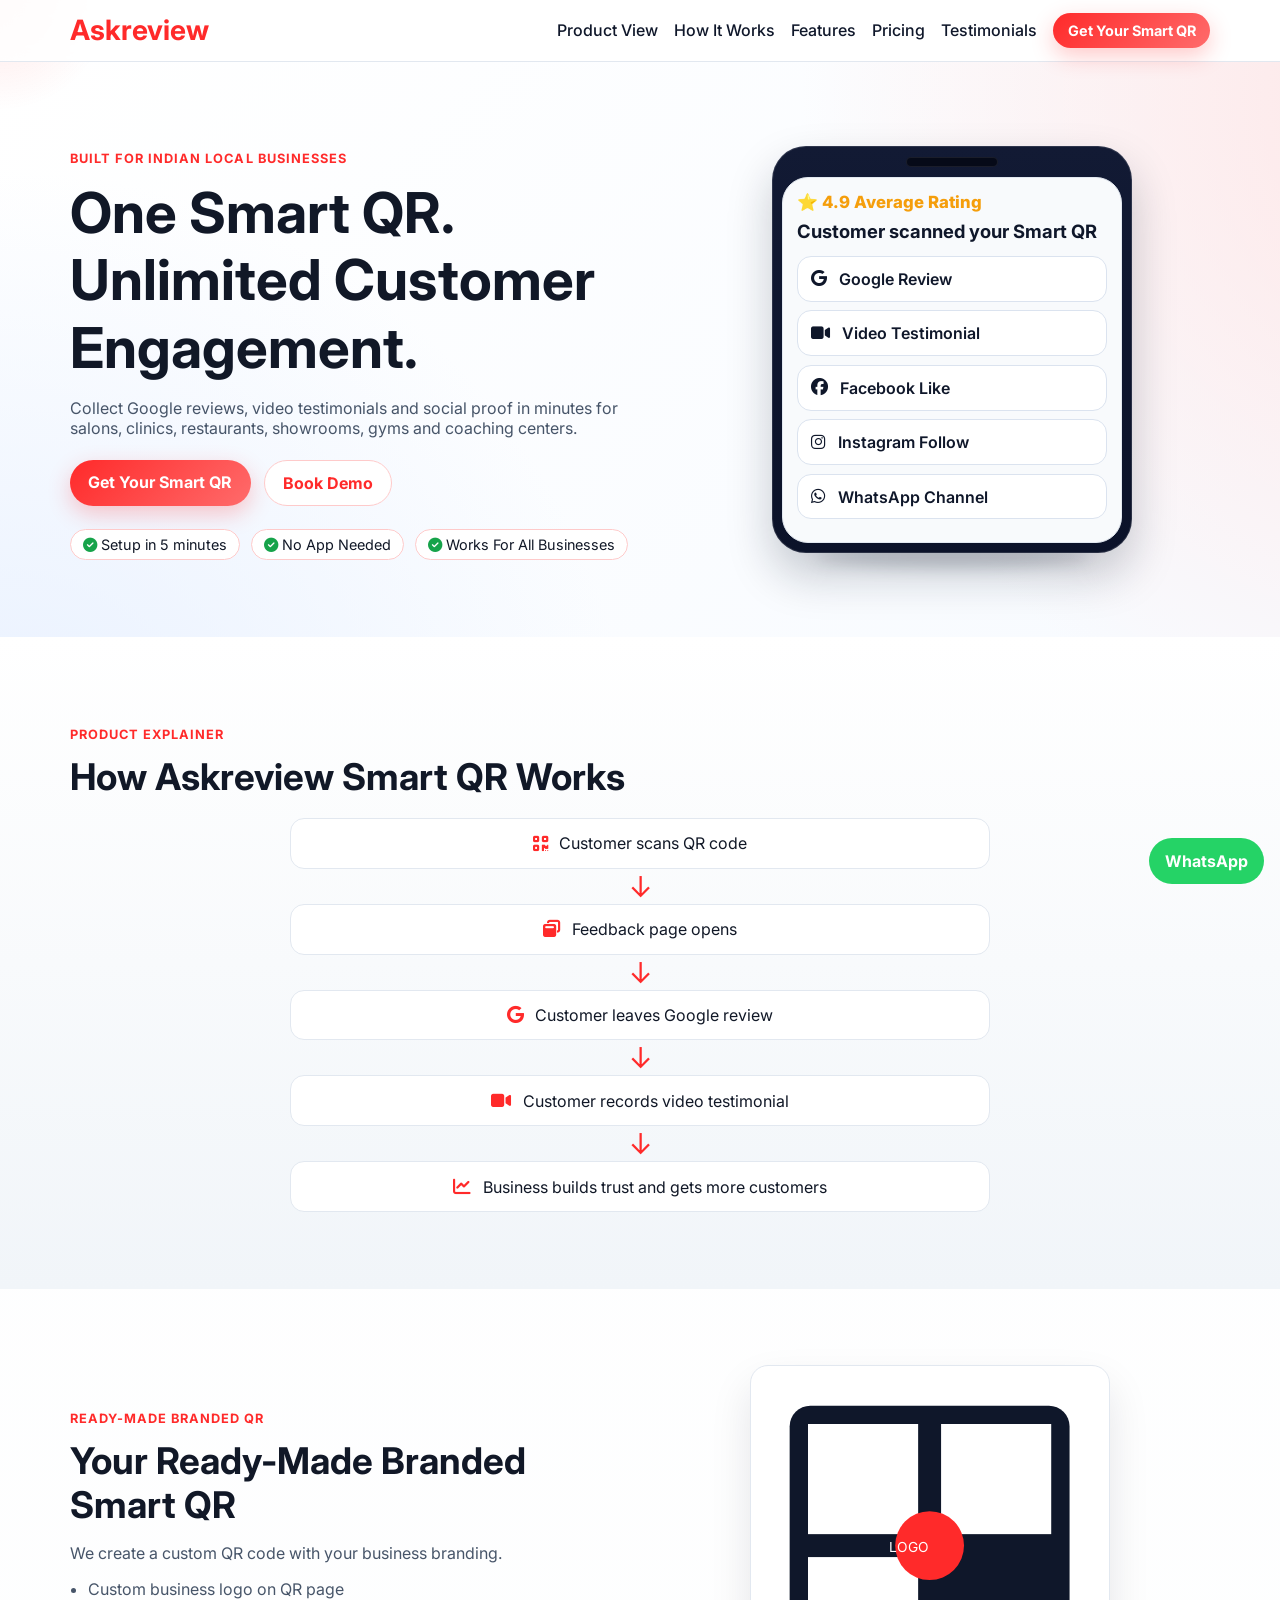
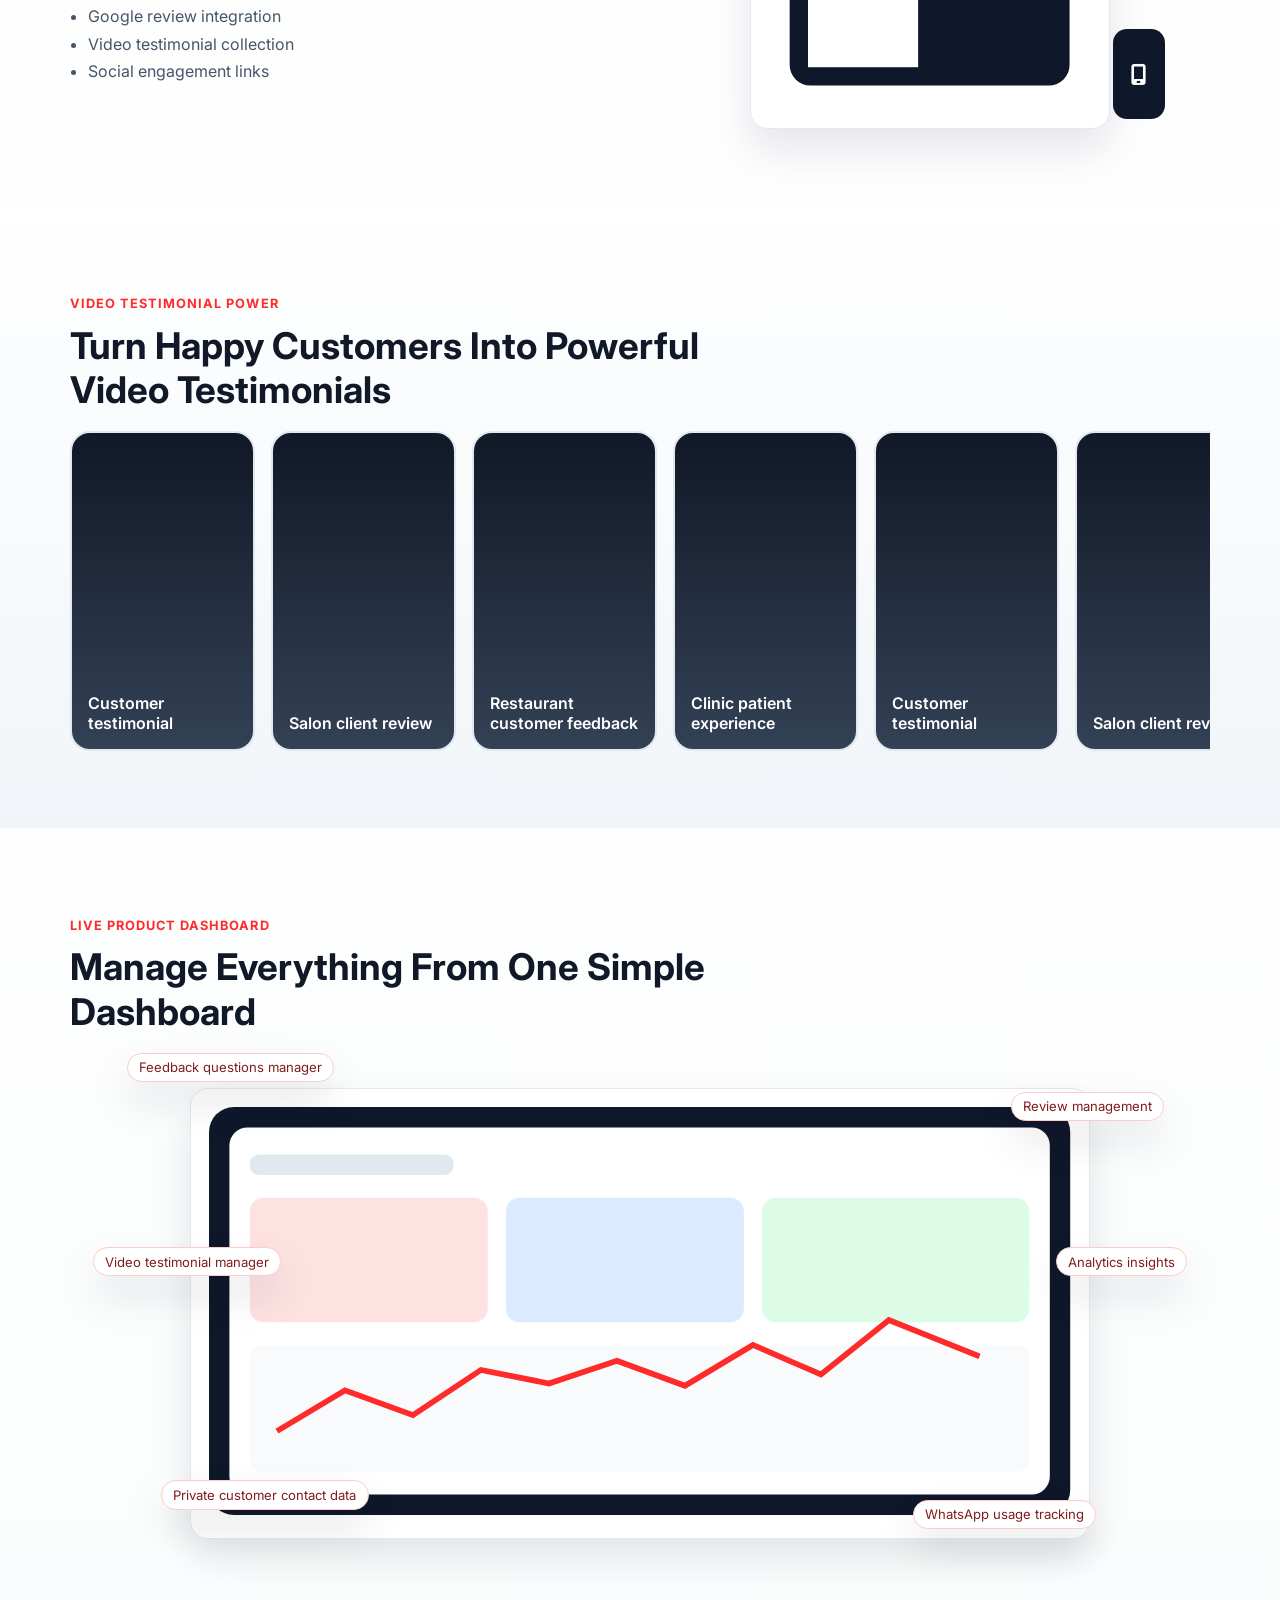
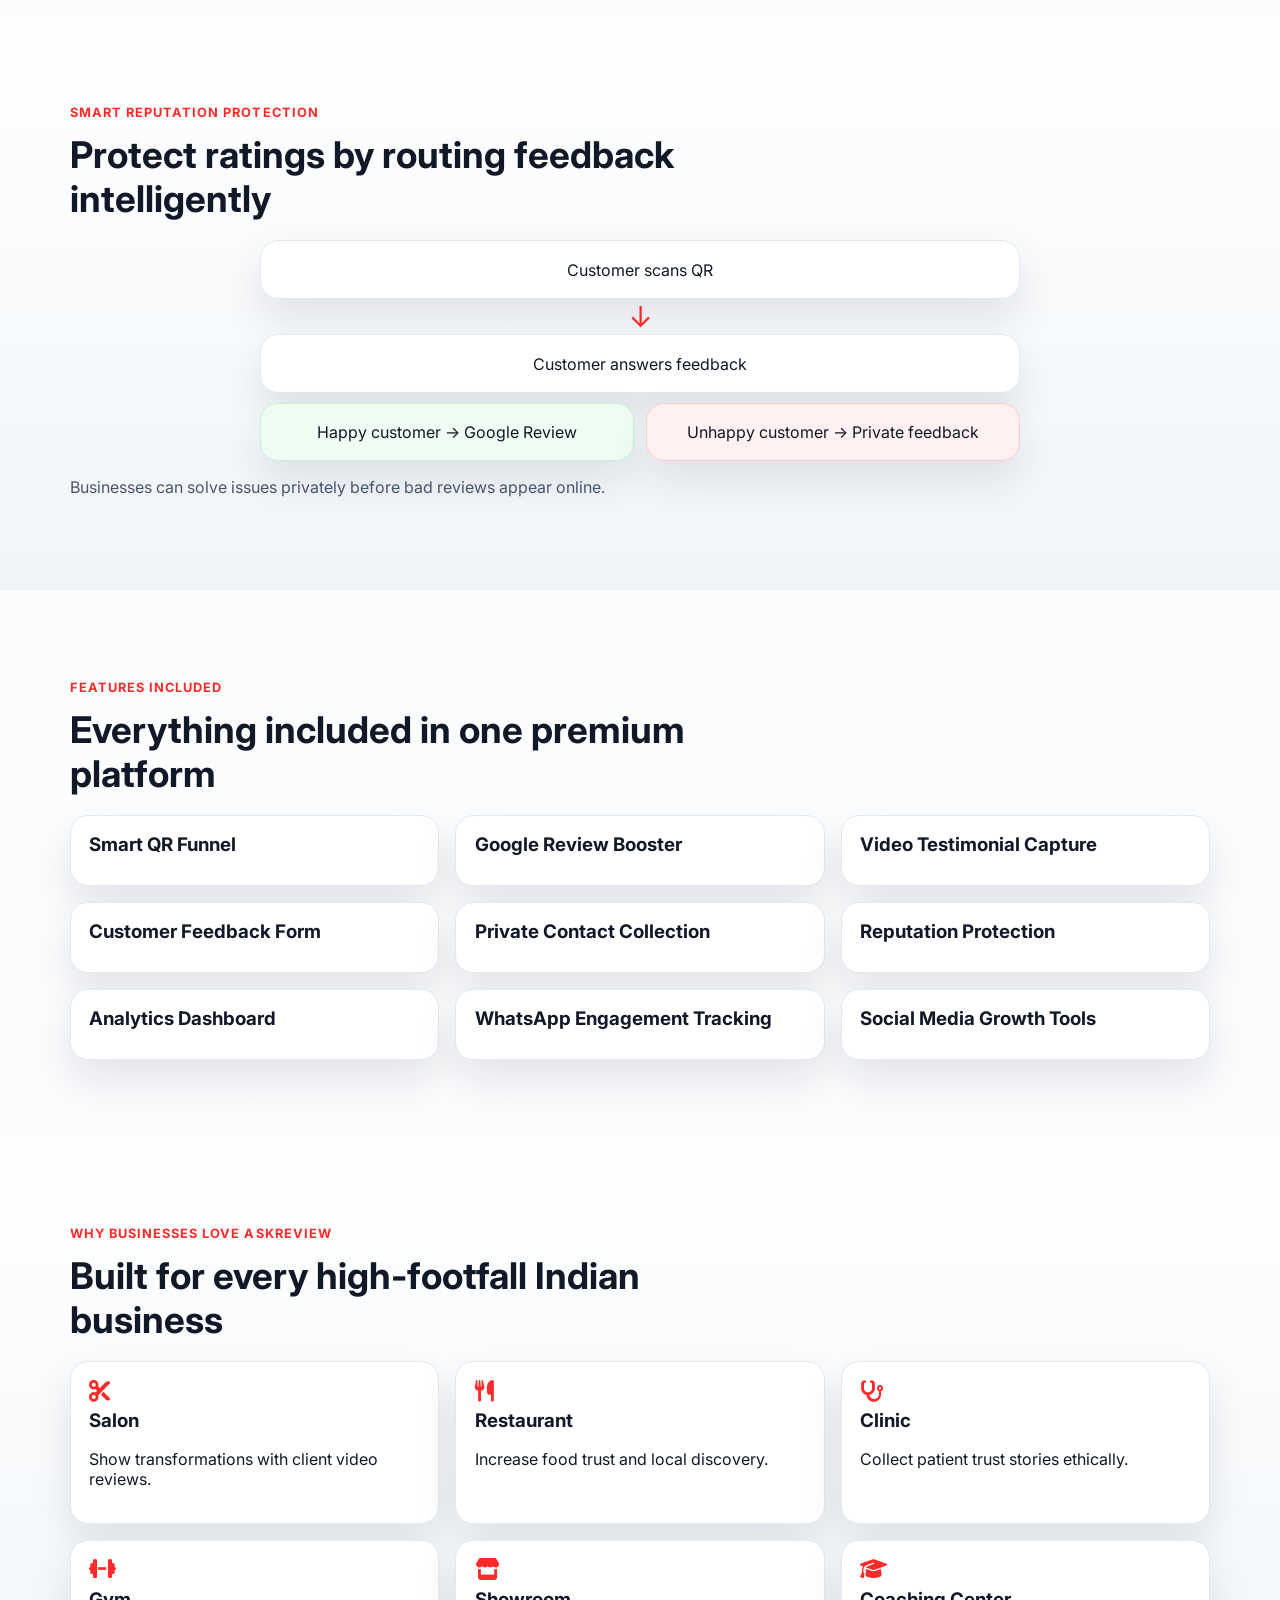
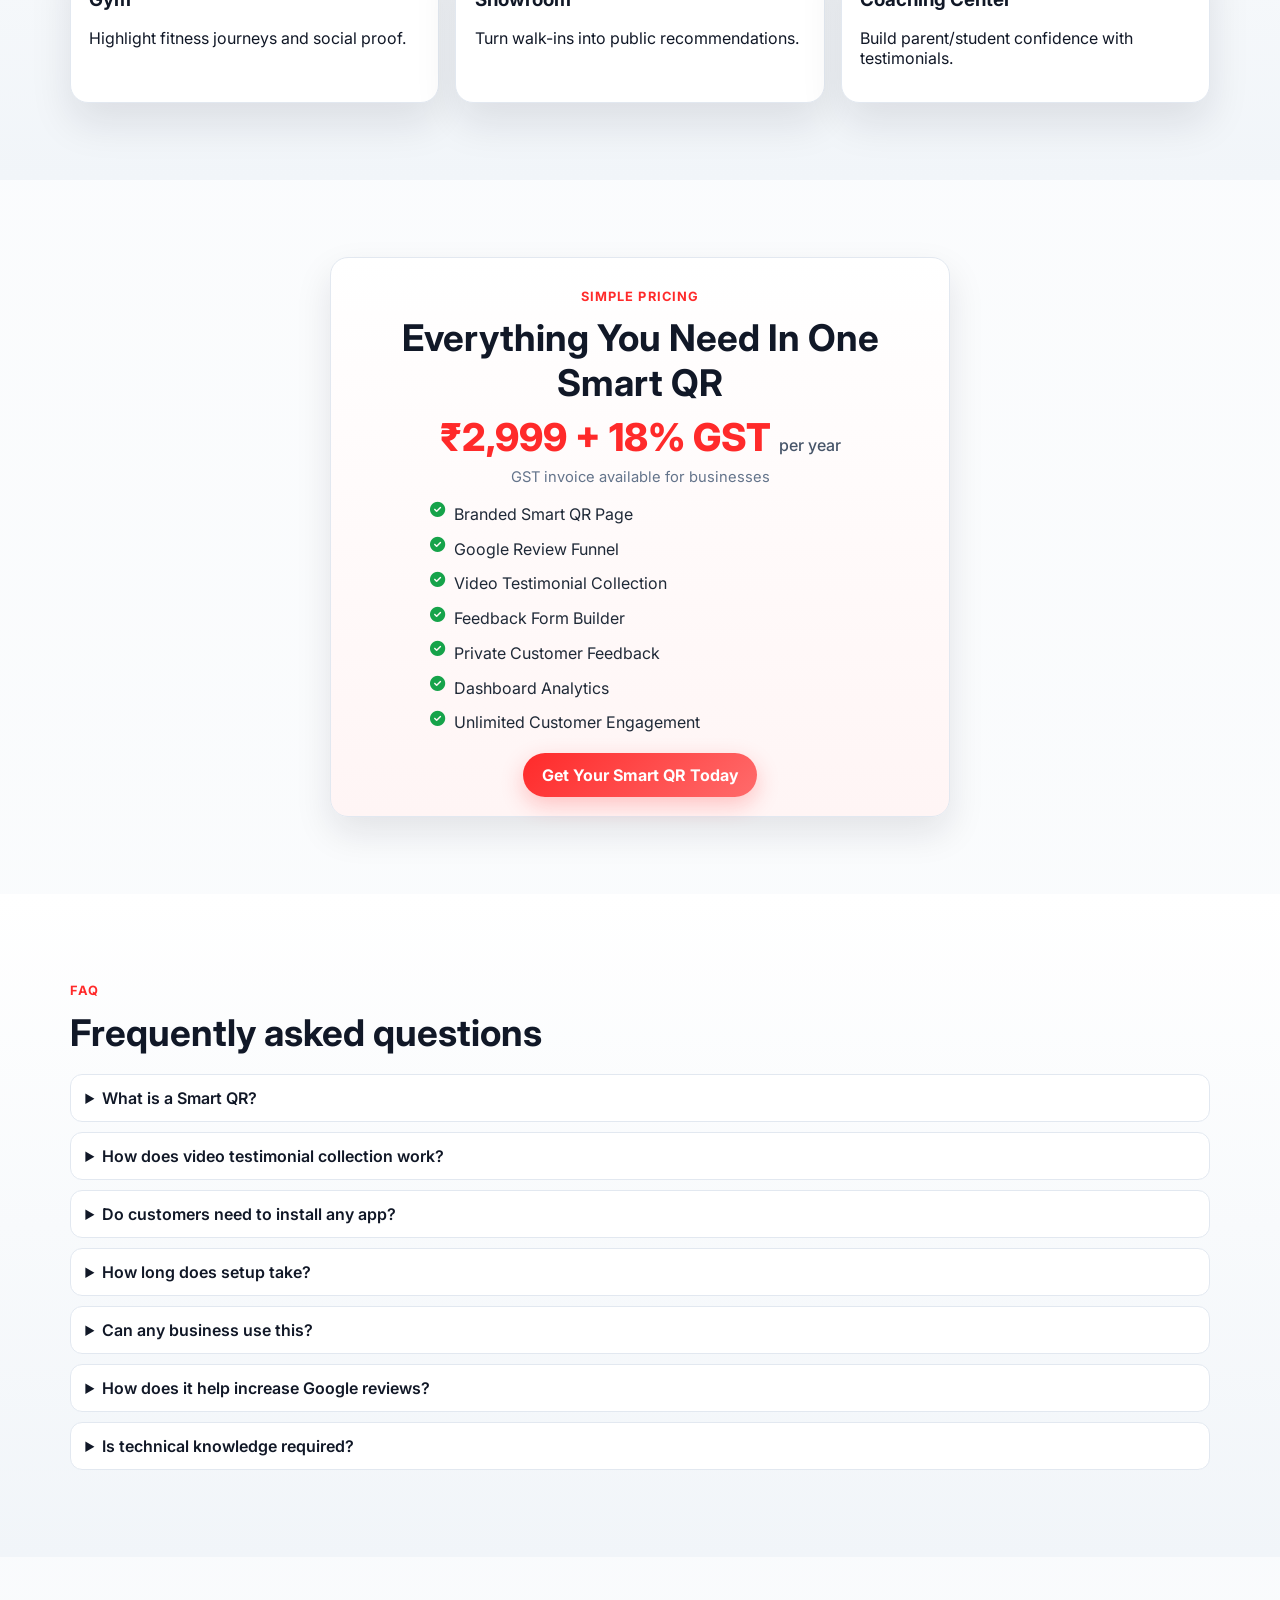
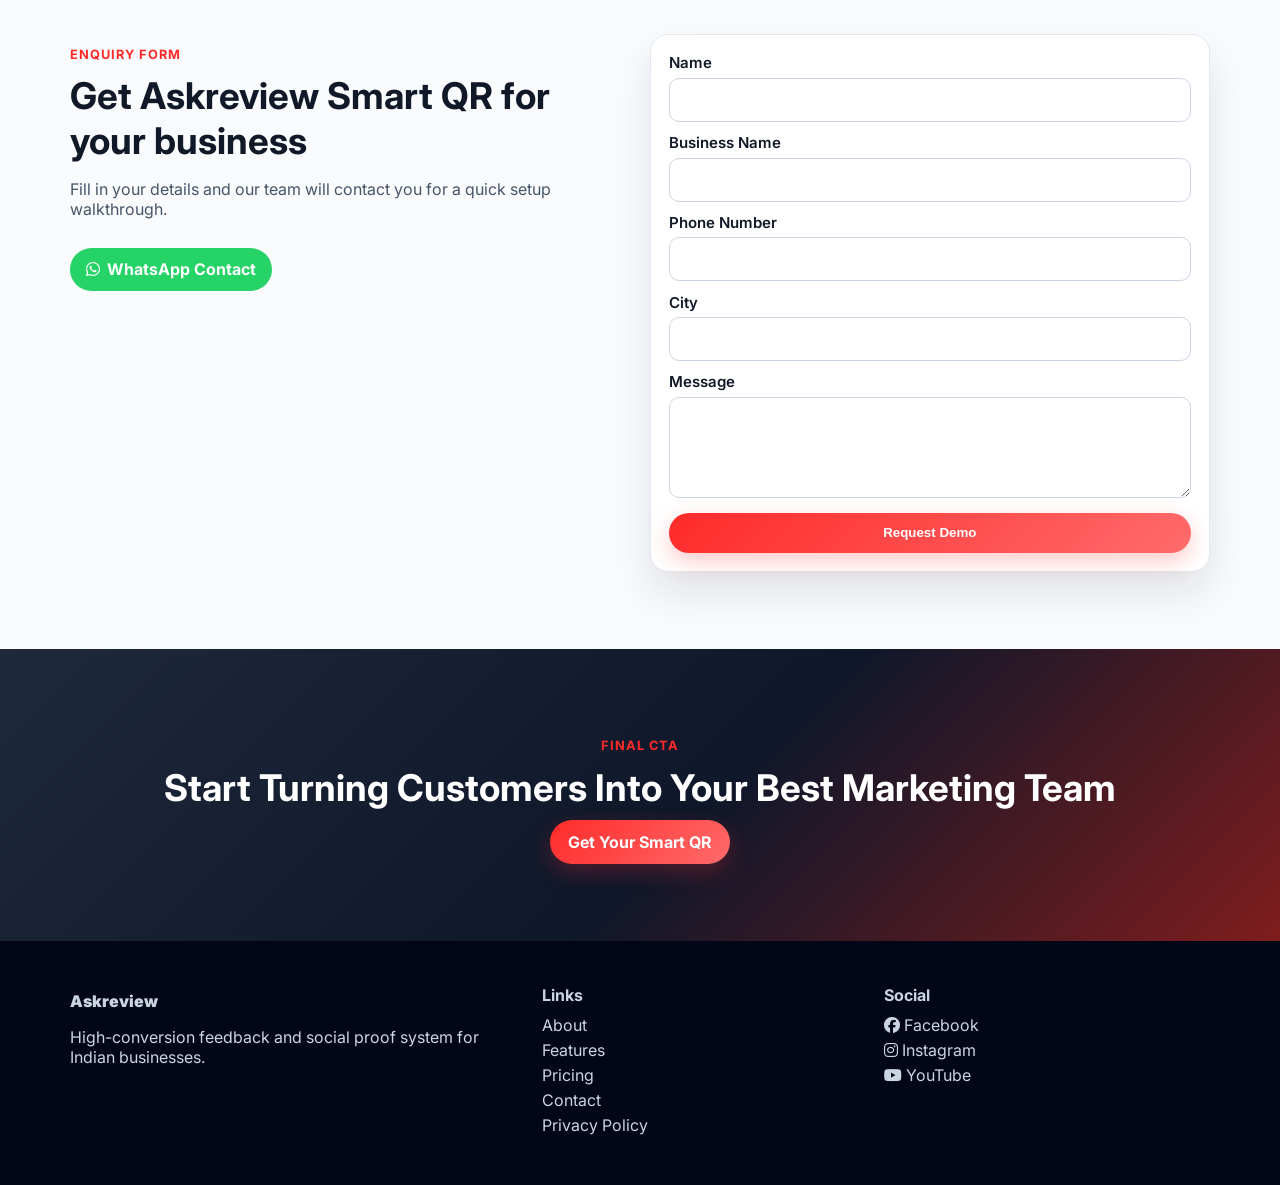
<file: index.html>
<!DOCTYPE html>
<html lang="en">
  <head>
    <meta charset="UTF-8" />
    <meta name="viewport" content="width=device-width, initial-scale=1.0" />
    <title>Askreview Smart QR | One Smart QR for Reviews & Testimonials</title>
    <meta
      name="description"
      content="Askreview Smart QR helps Indian businesses collect Google reviews, video testimonials, and social proof with one QR code."
    />
    <link rel="preconnect" href="https://fonts.googleapis.com" />
    <link rel="preconnect" href="https://fonts.gstatic.com" crossorigin />
    <link
      href="https://fonts.googleapis.com/css2?family=Inter:wght@400;500;600;700;800;900&display=swap"
      rel="stylesheet"
    />
    <link
      rel="stylesheet"
      href="https://cdnjs.cloudflare.com/ajax/libs/font-awesome/6.5.2/css/all.min.css"
    />
    <link rel="stylesheet" href="styles.css" />
  </head>
  <body>
    <div class="cursor-glow" aria-hidden="true"></div>

    <header class="site-header">
      <div class="container nav-wrap">
        <a href="#home" class="brand"><span class="logo-ask">Ask</span><span class="logo-review">review</span></a>
        <nav>
          <a href="#explainer">Product View</a>
          <a href="#explainer">How It Works</a>
          <a href="#features">Features</a>
          <a href="#pricing">Pricing</a>
          <a href="#businesses">Testimonials</a>
          <a href="#enquiry" class="btn btn-small">Get Your Smart QR</a>
        </nav>
      </div>
    </header>

    <main>
      <section id="home" class="section hero">
        <div class="container hero-grid">
          <div class="reveal" data-parallax="8">
            <p class="eyebrow">Built for Indian Local Businesses</p>
            <h1>One Smart QR. Unlimited Customer Engagement.</h1>
            <p class="subtext">
              Collect Google reviews, video testimonials and social proof in
              minutes for salons, clinics, restaurants, showrooms, gyms and
              coaching centers.
            </p>
            <div class="hero-cta">
              <a href="#enquiry" class="btn">Get Your Smart QR</a>
              <a href="#enquiry" class="btn btn-outline">Book Demo</a>
            </div>
            <div class="trust-badges">
              <span><i class="fa-solid fa-circle-check"></i> Setup in 5 minutes</span>
              <span><i class="fa-solid fa-circle-check"></i> No App Needed</span>
              <span><i class="fa-solid fa-circle-check"></i> Works For All Businesses</span>
            </div>
          </div>

          <div class="hero-illustration reveal" data-parallax="14">
            <div class="phone-preview" role="img" aria-label="Smart QR options shown after customer scan">
              <div class="phone-notch"><span></span></div>
              <div class="phone-screen">
                <p class="rating-badge">⭐ 4.9 Average Rating</p>
                <h3>Customer scanned your Smart QR</h3>
                <button class="ui-card"><i class="fa-brands fa-google"></i> Google Review</button>
                <button class="ui-card"><i class="fa-solid fa-video"></i> Video Testimonial</button>
                <button class="ui-card"><i class="fa-brands fa-facebook"></i> Facebook Like</button>
                <button class="ui-card"><i class="fa-brands fa-instagram"></i> Instagram Follow</button>
                <button class="ui-card"><i class="fa-brands fa-whatsapp"></i> WhatsApp Channel</button>
              </div>
            </div>
          </div>
        </div>
      </section>

      <section class="section section-soft" id="explainer">
        <div class="container">
          <div class="section-head reveal">
            <p class="eyebrow">Product Explainer</p>
            <h2>How Askreview Smart QR Works</h2>
          </div>
          <div class="flow-vertical reveal">
            <div class="flow-node"><i class="fa-solid fa-qrcode"></i><span>Customer scans QR code</span></div>
            <div class="v-arrow">↓</div>
            <div class="flow-node"><i class="fa-solid fa-window-restore"></i><span>Feedback page opens</span></div>
            <div class="v-arrow">↓</div>
            <div class="flow-node"><i class="fa-brands fa-google"></i><span>Customer leaves Google review</span></div>
            <div class="v-arrow">↓</div>
            <div class="flow-node"><i class="fa-solid fa-video"></i><span>Customer records video testimonial</span></div>
            <div class="v-arrow">↓</div>
            <div class="flow-node"><i class="fa-solid fa-chart-line"></i><span>Business builds trust and gets more customers</span></div>
          </div>
        </div>
      </section>

      <section class="section" id="branded-qr">
        <div class="container qr-grid">
          <div class="reveal">
            <p class="eyebrow">Ready-Made Branded QR</p>
            <h2>Your Ready-Made Branded Smart QR</h2>
            <p class="subtext">We create a custom QR code with your business branding.</p>
            <ul class="bullet-list">
              <li>Custom business logo on QR page</li>
              <li>Google review integration</li>
              <li>Video testimonial collection</li>
              <li>Social engagement links</li>
            </ul>
          </div>
          <div class="qr-stage reveal">
            <div class="qr-screen card">
              <svg viewBox="0 0 280 280" aria-label="Branded QR example">
                <rect width="280" height="280" fill="#fff" rx="22"/>
                <rect x="18" y="18" width="244" height="244" rx="18" fill="#0f172a"/>
                <rect x="34" y="34" width="96" height="96" fill="#fff"/>
                <rect x="150" y="34" width="96" height="96" fill="#fff"/>
                <rect x="34" y="150" width="96" height="96" fill="#fff"/>
                <circle cx="140" cy="140" r="30" fill="#ff2a2a"/>
                <text x="105" y="146" fill="#fff" font-size="12" font-family="Inter">LOGO</text>
              </svg>
            </div>
            <div class="scan-phone" aria-hidden="true">
              <i class="fa-solid fa-mobile-screen"></i>
            </div>
          </div>
        </div>
      </section>

      <section class="section section-soft" id="video-power">
        <div class="container">
          <div class="section-head reveal">
            <p class="eyebrow">Video Testimonial Power</p>
            <h2>Turn Happy Customers Into Powerful Video Testimonials</h2>
          </div>
          <div class="reel-carousel reveal">
            <div class="reel-track">
              <article class="reel-card"><span>Customer testimonial</span></article>
              <article class="reel-card"><span>Salon client review</span></article>
              <article class="reel-card"><span>Restaurant customer feedback</span></article>
              <article class="reel-card"><span>Clinic patient experience</span></article>
              <article class="reel-card"><span>Customer testimonial</span></article>
              <article class="reel-card"><span>Salon client review</span></article>
              <article class="reel-card"><span>Restaurant customer feedback</span></article>
              <article class="reel-card"><span>Clinic patient experience</span></article>
            </div>
          </div>
        </div>
      </section>

      <section class="section" id="dashboard">
        <div class="container">
          <div class="section-head reveal">
            <p class="eyebrow">Live Product Dashboard</p>
            <h2>Manage Everything From One Simple Dashboard</h2>
          </div>
          <div class="dashboard-wrap reveal">
            <div class="float-chip chip-1">Feedback questions manager</div>
            <div class="float-chip chip-2">Review management</div>
            <div class="float-chip chip-3">Video testimonial manager</div>
            <div class="float-chip chip-4">Analytics insights</div>
            <div class="float-chip chip-5">Private customer contact data</div>
            <div class="float-chip chip-6">WhatsApp usage tracking</div>
            <div class="dashboard-shot card">
              <svg viewBox="0 0 760 360" role="img" aria-label="Dashboard screenshot illustration">
                <rect width="760" height="360" rx="22" fill="#0f172a"/>
                <rect x="18" y="18" width="724" height="324" rx="16" fill="#fff"/>
                <rect x="36" y="42" width="180" height="18" rx="8" fill="#e2e8f0"/>
                <rect x="36" y="80" width="210" height="110" rx="12" fill="#fee2e2"/>
                <rect x="262" y="80" width="210" height="110" rx="12" fill="#dbeafe"/>
                <rect x="488" y="80" width="236" height="110" rx="12" fill="#dcfce7"/>
                <rect x="36" y="210" width="688" height="112" rx="12" fill="#f8fafc"/>
                <polyline points="60,286 120,250 180,272 240,232 300,244 360,224 420,246 480,210 540,236 600,188 680,220" fill="none" stroke="#ff2a2a" stroke-width="5"/>
              </svg>
            </div>
          </div>
        </div>
      </section>

      <section class="section section-soft" id="reputation">
        <div class="container">
          <div class="section-head reveal">
            <p class="eyebrow">Smart Reputation Protection</p>
            <h2>Protect ratings by routing feedback intelligently</h2>
          </div>
          <div class="rep-flow reveal">
            <div class="card">Customer scans QR</div>
            <div class="v-arrow">↓</div>
            <div class="card">Customer answers feedback</div>
            <div class="rep-branches">
              <div class="card happy">Happy customer → Google Review</div>
              <div class="card unhappy">Unhappy customer → Private feedback</div>
            </div>
          </div>
          <p class="subtext reveal">Businesses can solve issues privately before bad reviews appear online.</p>
        </div>
      </section>

      <section class="section" id="features">
        <div class="container">
          <div class="section-head reveal">
            <p class="eyebrow">Features Included</p>
            <h2>Everything included in one premium platform</h2>
          </div>
          <div class="feature-grid">
            <article class="card reveal hover-pop"><h3>Smart QR Funnel</h3></article>
            <article class="card reveal hover-pop"><h3>Google Review Booster</h3></article>
            <article class="card reveal hover-pop"><h3>Video Testimonial Capture</h3></article>
            <article class="card reveal hover-pop"><h3>Customer Feedback Form</h3></article>
            <article class="card reveal hover-pop"><h3>Private Contact Collection</h3></article>
            <article class="card reveal hover-pop"><h3>Reputation Protection</h3></article>
            <article class="card reveal hover-pop"><h3>Analytics Dashboard</h3></article>
            <article class="card reveal hover-pop"><h3>WhatsApp Engagement Tracking</h3></article>
            <article class="card reveal hover-pop"><h3>Social Media Growth Tools</h3></article>
          </div>
        </div>
      </section>

      <section class="section section-soft" id="businesses">
        <div class="container">
          <div class="section-head reveal">
            <p class="eyebrow">Why Businesses Love Askreview</p>
            <h2>Built for every high-footfall Indian business</h2>
          </div>
          <div class="biz-grid">
            <article class="card reveal"><i class="fa-solid fa-scissors"></i><h3>Salon</h3><p>Show transformations with client video reviews.</p></article>
            <article class="card reveal"><i class="fa-solid fa-utensils"></i><h3>Restaurant</h3><p>Increase food trust and local discovery.</p></article>
            <article class="card reveal"><i class="fa-solid fa-stethoscope"></i><h3>Clinic</h3><p>Collect patient trust stories ethically.</p></article>
            <article class="card reveal"><i class="fa-solid fa-dumbbell"></i><h3>Gym</h3><p>Highlight fitness journeys and social proof.</p></article>
            <article class="card reveal"><i class="fa-solid fa-store"></i><h3>Showroom</h3><p>Turn walk-ins into public recommendations.</p></article>
            <article class="card reveal"><i class="fa-solid fa-graduation-cap"></i><h3>Coaching Center</h3><p>Build parent/student confidence with testimonials.</p></article>
          </div>
        </div>
      </section>

      <section class="section" id="pricing">
        <div class="container">
          <div class="pricing card reveal">
            <p class="eyebrow">Simple Pricing</p>
            <h2>Everything You Need In One Smart QR</h2>
            <p class="price">₹2,999 + 18% GST <span>per year</span></p>
            <p class="gst-note">GST invoice available for businesses</p>
            <ul>
              <li><i class="fa-solid fa-circle-check" aria-hidden="true"></i><span>Branded Smart QR Page</span></li>
              <li><i class="fa-solid fa-circle-check" aria-hidden="true"></i><span>Google Review Funnel</span></li>
              <li><i class="fa-solid fa-circle-check" aria-hidden="true"></i><span>Video Testimonial Collection</span></li>
              <li><i class="fa-solid fa-circle-check" aria-hidden="true"></i><span>Feedback Form Builder</span></li>
              <li><i class="fa-solid fa-circle-check" aria-hidden="true"></i><span>Private Customer Feedback</span></li>
              <li><i class="fa-solid fa-circle-check" aria-hidden="true"></i><span>Dashboard Analytics</span></li>
              <li><i class="fa-solid fa-circle-check" aria-hidden="true"></i><span>Unlimited Customer Engagement</span></li>
            </ul>
            <a href="#enquiry" class="btn">Get Your Smart QR Today</a>
          </div>
        </div>
      </section>

      <section class="section section-soft" id="faq">
        <div class="container">
          <div class="section-head reveal">
            <p class="eyebrow">FAQ</p>
            <h2>Frequently asked questions</h2>
          </div>
          <div class="faq-list reveal">
            <details><summary>What is a Smart QR?</summary><p>It is one dynamic QR that directs customers into review + testimonial + social actions.</p></details>
            <details><summary>How does video testimonial collection work?</summary><p>Customers scan QR and record short videos directly from their phone browser.</p></details>
            <details><summary>Do customers need to install any app?</summary><p>No app needed. It works in any modern mobile browser.</p></details>
            <details><summary>How long does setup take?</summary><p>Usually around 5 minutes to start collecting responses.</p></details>
            <details><summary>Can any business use this?</summary><p>Yes, Askreview works for salons, clinics, restaurants, gyms, showrooms and institutes.</p></details>
            <details><summary>How does it help increase Google reviews?</summary><p>Happy users are automatically directed to review action at the right moment.</p></details>
            <details><summary>Is technical knowledge required?</summary><p>No technical knowledge is required from your team.</p></details>
          </div>
        </div>
      </section>

      <section class="section" id="enquiry">
        <div class="container enquiry-grid">
          <div class="reveal">
            <p class="eyebrow">Enquiry Form</p>
            <h2>Get Askreview Smart QR for your business</h2>
            <p class="subtext">Fill in your details and our team will contact you for a quick setup walkthrough.</p>
            <a class="wa-btn" href="https://wa.me/919999999999" target="_blank" rel="noopener noreferrer"><i class="fa-brands fa-whatsapp"></i> WhatsApp Contact</a>
          </div>
          <form class="card reveal" action="#" method="post">
            <label>Name<input type="text" name="name" required /></label>
            <label>Business Name<input type="text" name="business" required /></label>
            <label>Phone Number<input type="tel" name="phone" required /></label>
            <label>City<input type="text" name="city" required /></label>
            <label>Message<textarea name="message" rows="4"></textarea></label>
            <button class="btn btn-block" type="submit">Request Demo</button>
          </form>
        </div>
      </section>

      <section class="section final-cta" id="cta">
        <div class="container reveal">
          <p class="eyebrow">Final CTA</p>
          <h2>Start Turning Customers Into Your Best Marketing Team</h2>
          <a href="#enquiry" class="btn">Get Your Smart QR</a>
        </div>
      </section>
    </main>

    <footer class="site-footer" id="footer">
      <div class="container footer-grid">
        <div>
          <a href="#home" class="brand">Askreview</a>
          <p>High-conversion feedback and social proof system for Indian businesses.</p>
        </div>
        <div>
          <h4>Links</h4>
          <a href="#">About</a>
          <a href="#features">Features</a>
          <a href="#pricing">Pricing</a>
          <a href="#enquiry">Contact</a>
          <a href="#">Privacy Policy</a>
        </div>
        <div>
          <h4>Social</h4>
          <a href="#"><i class="fa-brands fa-facebook"></i> Facebook</a>
          <a href="#"><i class="fa-brands fa-instagram"></i> Instagram</a>
          <a href="#"><i class="fa-brands fa-youtube"></i> YouTube</a>
        </div>
      </div>
    </footer>

    <a class="whatsapp-float" href="https://wa.me/919999999999" target="_blank" rel="noopener noreferrer" aria-label="Chat on WhatsApp">WhatsApp</a>

    <script src="script.js"></script>
  </body>
</html>
</file>
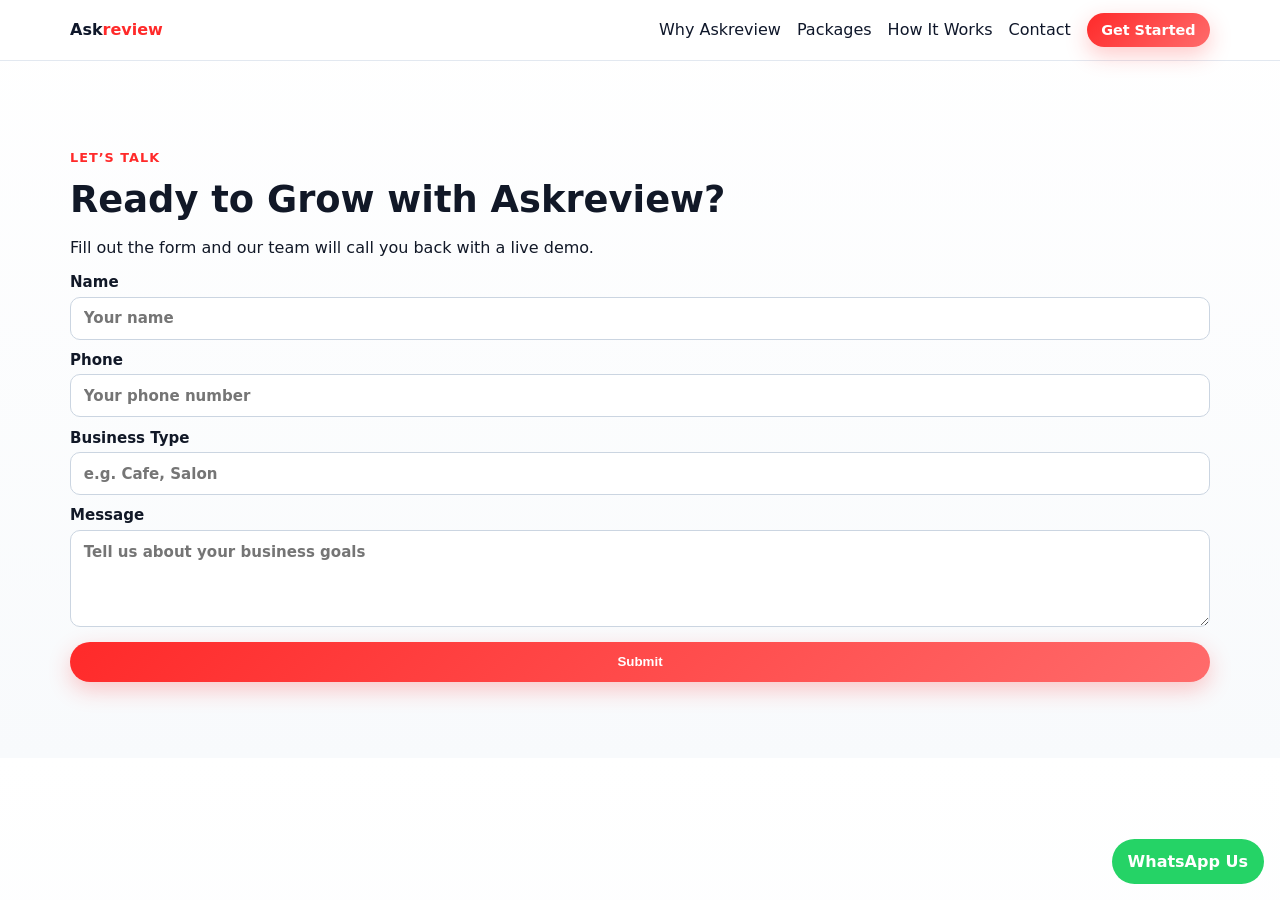
<file: contact.html>
<!DOCTYPE html>
<html lang="en">
  <head>
    <meta charset="UTF-8" />
    <meta name="viewport" content="width=device-width, initial-scale=1.0" />
    <title>Contact | Askreview</title>
    <link rel="preconnect" href="https://fonts.googleapis.com" />
    <link rel="preconnect" href="https://fonts.gstatic.com" crossorigin />
    <link
      href="https://fonts.googleapis.com/css2?family=Poppins:wght@400;500;600;700;800&display=swap"
      rel="stylesheet"
    />
    <link rel="stylesheet" href="styles.css" />
  </head>
  <body>
    <header class="site-header">
      <div class="container nav-wrap">
        <a href="index.html" class="brand">Ask<span>review</span></a>
        <nav>
          <a href="why-digital-vyapari.html">Why Askreview</a>
          <a href="packages.html">Packages</a>
          <a href="how-it-works.html">How It Works</a>
          <a href="contact.html">Contact</a>
          <a href="contact.html" class="btn btn-small">Get Started</a>
        </nav>
      </div>
    </header>

    <main>
      <section class="contact section">
        <div class="container contact-wrap">
          <div class="reveal-up">
            <p class="eyebrow">Let’s Talk</p>
            <h2>Ready to Grow with Askreview?</h2>
            <p>
              Fill out the form and our team will call you back with a live
              demo.
            </p>
          </div>
          <form class="contact-form reveal-up delay-1" action="#" method="post">
            <label>
              Name
              <input type="text" name="name" placeholder="Your name" required />
            </label>
            <label>
              Phone
              <input type="tel" name="phone" placeholder="Your phone number" required />
            </label>
            <label>
              Business Type
              <input type="text" name="business" placeholder="e.g. Cafe, Salon" required />
            </label>
            <label>
              Message
              <textarea
                name="message"
                rows="4"
                placeholder="Tell us about your business goals"
              ></textarea>
            </label>
            <button type="submit" class="btn btn-block">Submit</button>
          </form>
        </div>
      </section>
    </main>

    <a class="whatsapp-float" href="https://wa.me/919999999999" target="_blank" rel="noopener noreferrer">WhatsApp Us</a>
  </body>
</html>
</file>
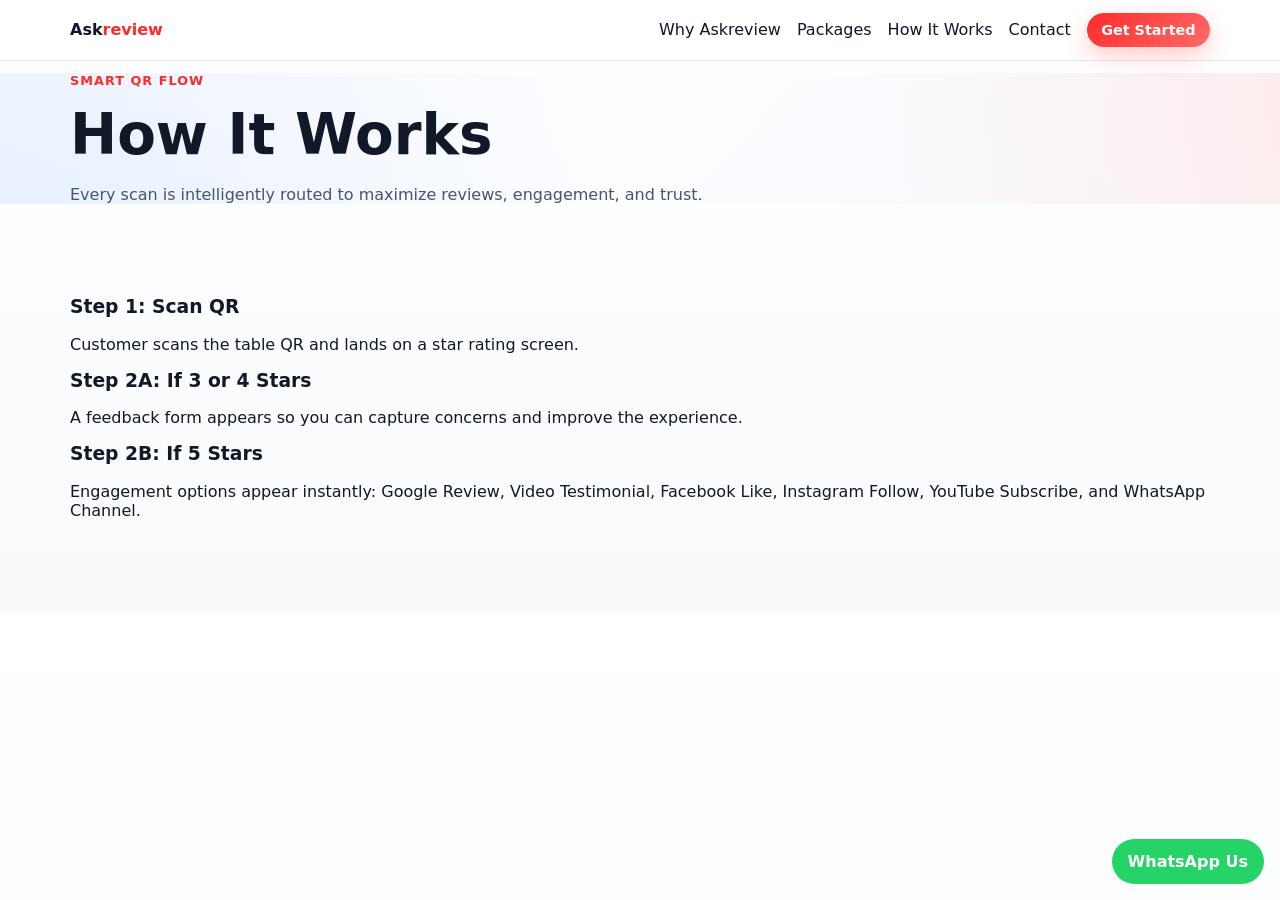
<file: how-it-works.html>
<!DOCTYPE html>
<html lang="en">
  <head>
    <meta charset="UTF-8" />
    <meta name="viewport" content="width=device-width, initial-scale=1.0" />
    <title>How It Works | Askreview</title>
    <link rel="preconnect" href="https://fonts.googleapis.com" />
    <link rel="preconnect" href="https://fonts.gstatic.com" crossorigin />
    <link
      href="https://fonts.googleapis.com/css2?family=Poppins:wght@400;500;600;700;800&display=swap"
      rel="stylesheet"
    />
    <link rel="stylesheet" href="styles.css" />
  </head>
  <body>
    <header class="site-header">
      <div class="container nav-wrap">
        <a href="index.html" class="brand">Ask<span>review</span></a>
        <nav>
          <a href="why-digital-vyapari.html">Why Askreview</a>
          <a href="packages.html">Packages</a>
          <a href="how-it-works.html">How It Works</a>
          <a href="contact.html">Contact</a>
          <a href="contact.html" class="btn btn-small">Get Started</a>
        </nav>
      </div>
    </header>

    <main>
      <section class="hero page-hero">
        <div class="container reveal-up">
          <p class="eyebrow">Smart QR Flow</p>
          <h1>How It <span>Works</span></h1>
          <p class="subtext">
            Every scan is intelligently routed to maximize reviews, engagement,
            and trust.
          </p>
        </div>
      </section>

      <section class="section">
        <div class="container flow-grid">
          <article class="service-card reveal-up">
            <h3>Step 1: Scan QR</h3>
            <p>Customer scans the table QR and lands on a star rating screen.</p>
          </article>

          <article class="service-card reveal-up delay-1">
            <h3>Step 2A: If 3 or 4 Stars</h3>
            <p>
              A feedback form appears so you can capture concerns and improve the
              experience.
            </p>
          </article>

          <article class="service-card reveal-up delay-2">
            <h3>Step 2B: If 5 Stars</h3>
            <p>
              Engagement options appear instantly:
              Google Review, Video Testimonial, Facebook Like, Instagram Follow,
              YouTube Subscribe, and WhatsApp Channel.
            </p>
          </article>
        </div>
      </section>
    </main>

    <a class="whatsapp-float" href="https://wa.me/919999999999" target="_blank" rel="noopener noreferrer">WhatsApp Us</a>
  </body>
</html>
</file>
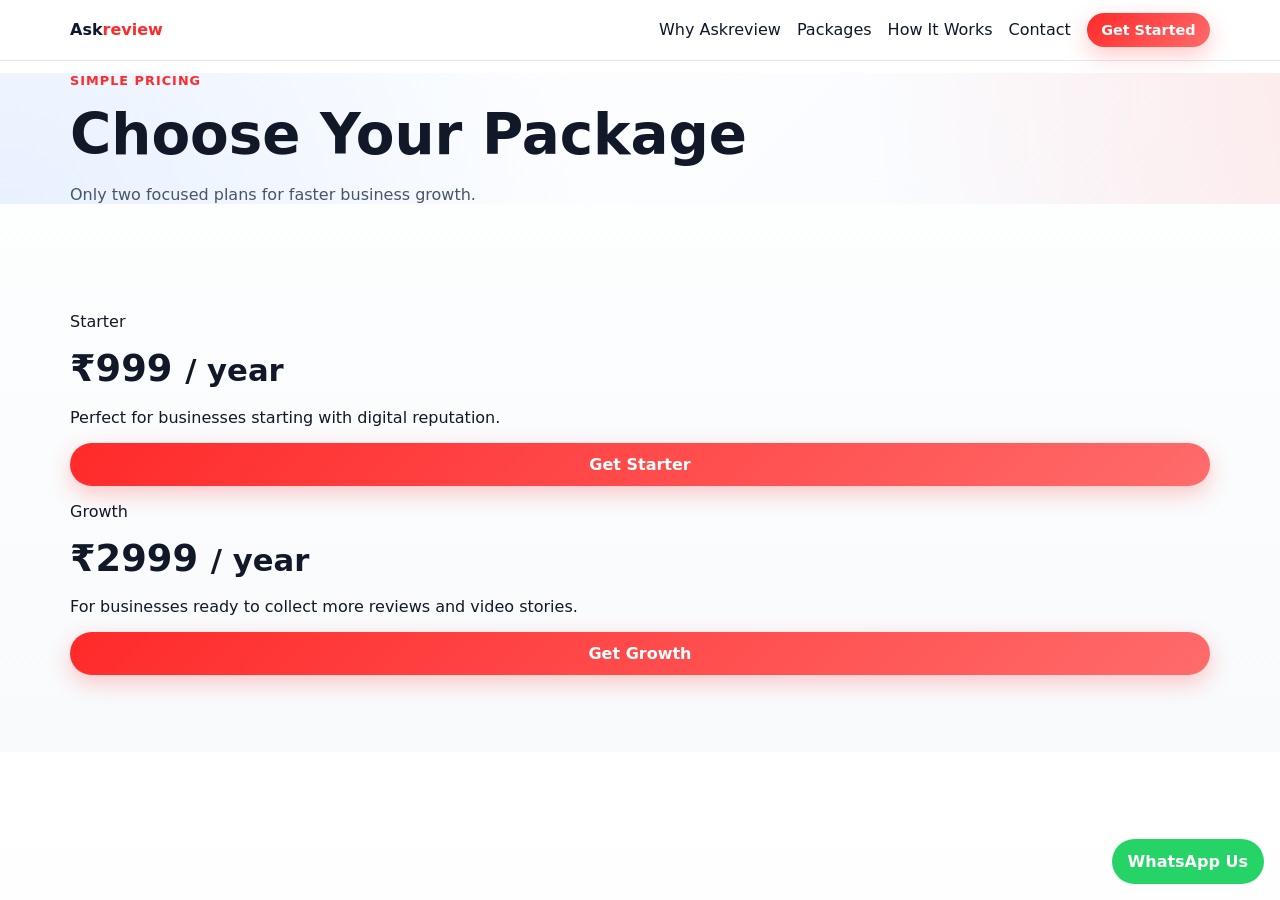
<file: packages.html>
<!DOCTYPE html>
<html lang="en">
  <head>
    <meta charset="UTF-8" />
    <meta name="viewport" content="width=device-width, initial-scale=1.0" />
    <title>Packages | Askreview</title>
    <link rel="preconnect" href="https://fonts.googleapis.com" />
    <link rel="preconnect" href="https://fonts.gstatic.com" crossorigin />
    <link
      href="https://fonts.googleapis.com/css2?family=Poppins:wght@400;500;600;700;800&display=swap"
      rel="stylesheet"
    />
    <link rel="stylesheet" href="styles.css" />
  </head>
  <body>
    <header class="site-header">
      <div class="container nav-wrap">
        <a href="index.html" class="brand">Ask<span>review</span></a>
        <nav>
          <a href="why-digital-vyapari.html">Why Askreview</a>
          <a href="packages.html">Packages</a>
          <a href="how-it-works.html">How It Works</a>
          <a href="contact.html">Contact</a>
          <a href="contact.html" class="btn btn-small">Get Started</a>
        </nav>
      </div>
    </header>

    <main>
      <section class="hero page-hero">
        <div class="container reveal-up">
          <p class="eyebrow">Simple Pricing</p>
          <h1>Choose Your <span>Package</span></h1>
          <p class="subtext">Only two focused plans for faster business growth.</p>
        </div>
      </section>

      <section class="section">
        <div class="container pricing-grid reveal-up">
          <article class="hero-card pricing-card">
            <p class="badge">Starter</p>
            <h2>₹999 <small>/ year</small></h2>
            <p class="section-text">Perfect for businesses starting with digital reputation.</p>
            <a class="btn btn-block" href="contact.html">Get Starter</a>
          </article>
          <article class="hero-card pricing-card popular">
            <p class="badge">Growth</p>
            <h2>₹2999 <small>/ year</small></h2>
            <p class="section-text">For businesses ready to collect more reviews and video stories.</p>
            <a class="btn btn-block" href="contact.html">Get Growth</a>
          </article>
        </div>
      </section>
    </main>

    <a class="whatsapp-float" href="https://wa.me/919999999999" target="_blank" rel="noopener noreferrer">WhatsApp Us</a>
  </body>
</html>
</file>
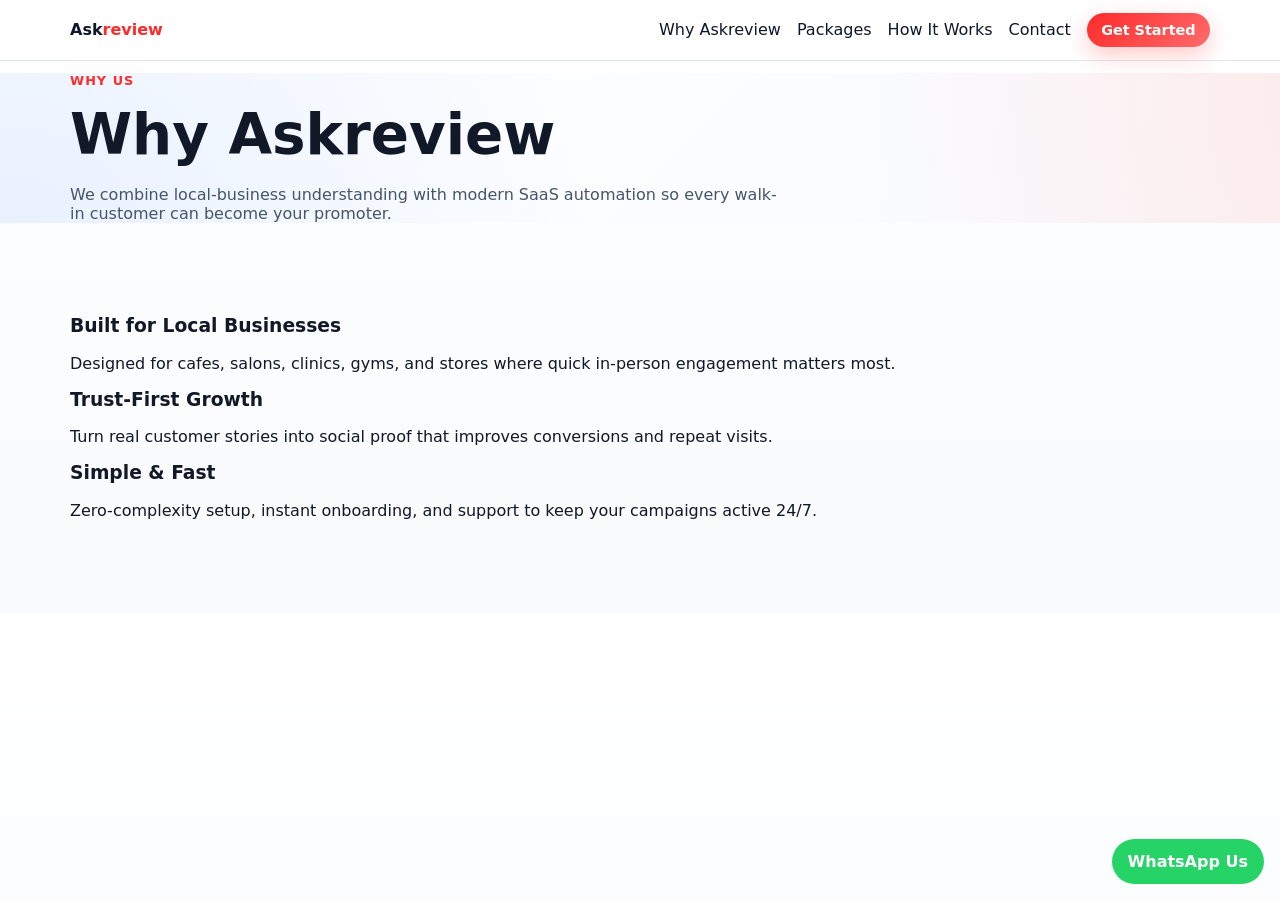
<file: why-digital-vyapari.html>
<!DOCTYPE html>
<html lang="en">
  <head>
    <meta charset="UTF-8" />
    <meta name="viewport" content="width=device-width, initial-scale=1.0" />
    <title>Why Askreview</title>
    <link rel="preconnect" href="https://fonts.googleapis.com" />
    <link rel="preconnect" href="https://fonts.gstatic.com" crossorigin />
    <link
      href="https://fonts.googleapis.com/css2?family=Poppins:wght@400;500;600;700;800&display=swap"
      rel="stylesheet"
    />
    <link rel="stylesheet" href="styles.css" />
  </head>
  <body>
    <header class="site-header">
      <div class="container nav-wrap">
        <a href="index.html" class="brand">Ask<span>review</span></a>
        <nav>
          <a href="why-digital-vyapari.html">Why Askreview</a>
          <a href="packages.html">Packages</a>
          <a href="how-it-works.html">How It Works</a>
          <a href="contact.html">Contact</a>
          <a href="contact.html" class="btn btn-small">Get Started</a>
        </nav>
      </div>
    </header>

    <main>
      <section class="hero page-hero">
        <div class="container reveal-up">
          <p class="eyebrow">Why Us</p>
          <h1>Why Ask<span>review</span></h1>
          <p class="subtext">
            We combine local-business understanding with modern SaaS automation
            so every walk-in customer can become your promoter.
          </p>
        </div>
      </section>

      <section class="section">
        <div class="container service-grid reveal-up">
          <article class="service-card">
            <h3>Built for Local Businesses</h3>
            <p>
              Designed for cafes, salons, clinics, gyms, and stores where quick
              in-person engagement matters most.
            </p>
          </article>
          <article class="service-card">
            <h3>Trust-First Growth</h3>
            <p>
              Turn real customer stories into social proof that improves
              conversions and repeat visits.
            </p>
          </article>
          <article class="service-card">
            <h3>Simple & Fast</h3>
            <p>
              Zero-complexity setup, instant onboarding, and support to keep
              your campaigns active 24/7.
            </p>
          </article>
        </div>
      </section>
    </main>

    <a class="whatsapp-float" href="https://wa.me/919999999999" target="_blank" rel="noopener noreferrer">WhatsApp Us</a>
  </body>
</html>
</file>
<file: styles.css>
:root {
  --primary: #ff2a2a;
  --dark: #0f172a;
  --text: #111827;
  --muted: #475569;
  --bg: #f8fafc;
  --card: #ffffff;
  --shadow: 0 20px 42px rgba(15, 23, 42, 0.1);
}
* { box-sizing: border-box; }
html { scroll-behavior: smooth; }
body {
  margin: 0;
  font-family: Inter, system-ui, sans-serif;
  color: var(--text);
  background: linear-gradient(180deg, #ffffff, var(--bg));
}
.container { width: min(1140px, 92%); margin: 0 auto; }
.section { padding: 4.8rem 0; }
.section-soft { background: linear-gradient(180deg, #fff, #f1f5f9); }

.cursor-glow {
  position: fixed;
  width: 240px;
  height: 240px;
  border-radius: 50%;
  background: radial-gradient(circle, rgba(255, 42, 42, 0.12), transparent 65%);
  pointer-events: none;
  z-index: 0;
  transform: translate(-50%, -50%);
}

.site-header {
  position: sticky; top: 0; z-index: 100;
  background: rgba(255, 255, 255, 0.86);
  backdrop-filter: blur(10px);
  border-bottom: 1px solid #e2e8f0;
}
.nav-wrap { display: flex; justify-content: space-between; align-items: center; gap: 1rem; padding: .8rem 0; }
.brand { text-decoration: none; color: var(--dark); font-weight: 900; }
.brand span { color: var(--primary); }
.logo-ask {
  color: #111;
  font-weight: 700;
  font-size: 28px;
}
.logo-review {
  color: #ff2a2a;
  font-weight: 700;
  font-size: 28px;
}
nav { display: flex; align-items: center; gap: 1rem; }
nav a { text-decoration: none; color: var(--dark); font-weight: 500; }

h1,h2,h3,h4 { line-height: 1.2; margin: 0 0 .6rem; }
h1 { font-size: clamp(2rem, 4.4vw, 3.6rem); }
h2 { font-size: clamp(1.5rem, 3vw, 2.3rem); }
.eyebrow { color: var(--primary); font-size: .8rem; letter-spacing: .08em; text-transform: uppercase; font-weight: 700; }
.subtext { color: var(--muted); max-width: 70ch; }

.hero {
  background: radial-gradient(circle at 90% 5%, #ffe4e4, transparent 42%),
    radial-gradient(circle at 0% 100%, #e7f0ff, transparent 35%),
    linear-gradient(135deg, #fff, #f8fbff 70%);
  background-size: 130% 130%;
  animation: heroGradientShift 14s ease-in-out infinite;
}
.hero-grid { display: grid; grid-template-columns: 1.15fr 1fr; gap: 2rem; align-items: center; }
.hero-cta { display: flex; gap: .8rem; margin: 1.4rem 0; flex-wrap: wrap; }
.trust-badges { display: flex; flex-wrap: wrap; gap: .7rem; }
.trust-badges span { padding: .4rem .75rem; border-radius: 999px; border: 1px solid #fecaca; background: #fff; font-size: .9rem; }
.trust-badges i { color: #16a34a; }

.btn {
  display: inline-block;
  border: none;
  text-decoration: none;
  cursor: pointer;
  background: linear-gradient(135deg, var(--primary), #ff6b6b);
  color: #fff;
  padding: .76rem 1.15rem;
  border-radius: 999px;
  font-weight: 700;
  transition: transform .3s ease, box-shadow .3s ease;
  box-shadow: 0 8px 22px rgba(255, 42, 42, .25);
}
.btn:hover { transform: translateY(-2px) scale(1.05); box-shadow: 0 14px 28px rgba(255, 42, 42, .32); }
.btn-outline { background: #fff; color: var(--primary); border: 1px solid #fecaca; box-shadow: none; }
.btn-small { padding: .56rem .9rem; font-size: .9rem; }
.btn-block { width: 100%; text-align: center; }

.card {
  background: var(--card);
  border: 1px solid #e2e8f0;
  border-radius: 18px;
  box-shadow: var(--shadow);
  padding: 1.15rem;
  transition: transform .25s ease, box-shadow .25s ease;
}
.card:hover { transform: translateY(-6px); box-shadow: 0 30px 55px rgba(15,23,42,.14); }
.hero-illustration svg { width: 100%; height: auto; }
.hero-illustration img { width: 100%; height: auto; display: block; }

.hero-illustration {
  padding: 0;
  background: transparent;
  border: 0;
  box-shadow: none;
}
.phone-preview {
  position: relative;
  max-width: 360px;
  margin: 0 auto;
  animation: phoneFloat 5.5s ease-in-out infinite;
  background: linear-gradient(180deg, #121a34, #0b1229);
  border-radius: 34px;
  padding: 10px;
  box-shadow:
    0 22px 45px rgba(15, 23, 42, 0.22),
    inset 0 0 0 1px rgba(255, 255, 255, 0.12);
}
.phone-preview::after {
  content: "";
  position: absolute;
  left: 12%;
  right: 12%;
  bottom: -14px;
  height: 22px;
  border-radius: 50%;
  background: rgba(15, 23, 42, 0.18);
  filter: blur(8px);
  z-index: -1;
}
.phone-notch {
  display: flex;
  justify-content: center;
  margin: 1px auto 10px;
}
.phone-notch span {
  width: 92px;
  height: 10px;
  border-radius: 999px;
  background: #060a18;
  box-shadow: inset 0 0 0 1px rgba(255, 255, 255, 0.08);
}
.phone-screen {
  background: #f8fafc;
  border-radius: 26px;
  padding: 14px;
  border: 1px solid #e2e8f0;
}
.rating-badge {
  margin: 0 0 .5rem;
  color: #f59e0b;
  font-weight: 800;
  font-size: 1.05rem;
}
.phone-screen h3 {
  margin: 0 0 .9rem;
  font-size: 1.15rem;
  color: #0f172a;
}
.ui-card {
  width: 100%;
  display: flex;
  align-items: center;
  gap: .7rem;
  background: #fff;
  border: 1px solid #dbe3ef;
  color: #0f172a;
  border-radius: 14px;
  padding: .74rem .82rem;
  margin-bottom: .55rem;
  font: inherit;
  font-weight: 600;
  text-align: left;
}
.ui-card i {
  color: #0f172a;
  font-size: 1.05rem;
}


.ui-card,
.wa-btn,
.whatsapp-float,
.site-footer a,
nav a,
.reel-card,
.qr-screen,
.dashboard-shot {
  transition: transform .3s ease, box-shadow .3s ease, color .3s ease;
}

.ui-card:hover { transform: translateY(-2px); box-shadow: 0 8px 18px rgba(15,23,42,.08); }

.card i,
.ui-card i,
.trust-badges i {
  transition: transform .3s ease;
}

.card:hover i,
.ui-card:hover i,
.trust-badges span:hover i {
  transform: scale(1.12);
}

.feature-grid .card {
  transition: transform .3s ease, box-shadow .3s ease;
}

.feature-grid .card:hover {
  transform: translateY(-8px);
  box-shadow: 0 28px 52px rgba(15,23,42,.16);
}

.wa-btn:hover,
.whatsapp-float:hover { transform: scale(1.05); box-shadow: 0 10px 24px rgba(15,23,42,.2); }

.section-head { max-width: 720px; margin-bottom: 1.2rem; }
.grid-3 { display: grid; grid-template-columns: repeat(3, minmax(0,1fr)); gap: 1rem; }
.grid-5 { display: grid; grid-template-columns: repeat(5, minmax(0,1fr)); gap: 1rem; }
.card i { color: var(--primary); font-size: 1.35rem; margin-bottom: .5rem; }

.flow-vertical { max-width: 700px; margin: 0 auto; text-align: center; }
.flow-node {
  background: #fff;
  border: 1px solid #e2e8f0;
  border-radius: 14px;
  padding: .9rem 1rem;
  display: flex;
  align-items: center;
  gap: .7rem;
  justify-content: center;
}
.flow-node i { color: var(--primary); font-size: 1.1rem; }
.v-arrow { color: var(--primary); font-size: 1.8rem; animation: pulse 1.3s ease infinite; }

.qr-grid { display: grid; grid-template-columns: 1fr 1fr; gap: 1.2rem; align-items: center; }
.bullet-list { padding-left: 1.1rem; color: var(--muted); }
.bullet-list li { margin: .45rem 0; }
.qr-stage { position: relative; display: flex; justify-content: center; align-items: center; }
.qr-screen { width: min(360px, 92%); }
.scan-phone {
  position: absolute;
  bottom: 10px;
  right: 8%;
  width: 52px;
  height: 90px;
  border-radius: 14px;
  background: var(--dark);
  color: #fff;
  display: grid;
  place-items: center;
  font-size: 1.3rem;
  animation: scanMove 2.3s ease-in-out infinite;
}

.reel-carousel { overflow: hidden; }
.reel-track {
  display: flex;
  gap: 1rem;
  width: max-content;
  will-change: transform;
  transform: translate3d(0,0,0);
  animation: reelSlide 18s linear infinite;
}
.reel-card {
  width: 185px;
  height: 320px;
  border-radius: 20px;
  background: linear-gradient(180deg, #111827 0%, #334155 100%);
  border: 2px solid #e2e8f0;
  padding: 1rem;
  display: flex;
  align-items: end;
  color: #fff;
  font-weight: 600;
}

.dashboard-wrap { position: relative; padding-top: 2.2rem; }
.dashboard-shot { max-width: 900px; margin: 0 auto; }
.float-chip {
  position: absolute;
  background: #fff;
  border: 1px solid #fecaca;
  color: #7f1d1d;
  border-radius: 999px;
  padding: .35rem .7rem;
  font-size: .82rem;
  box-shadow: var(--shadow);
  animation: floaty 3s ease-in-out infinite;
}
.chip-1 { top: 0; left: 5%; }
.chip-2 { top: 8%; right: 4%; }
.chip-3 { top: 40%; left: 2%; }
.chip-4 { top: 40%; right: 2%; }
.chip-5 { bottom: 6%; left: 8%; }
.chip-6 { bottom: 2%; right: 10%; }

.rep-flow { max-width: 760px; margin: 0 auto; text-align: center; }
.rep-branches { display: grid; grid-template-columns: 1fr 1fr; gap: .8rem; margin-top: .6rem; }
.happy { border-color: #bbf7d0; background: #f0fdf4; }
.unhappy { border-color: #fecaca; background: #fff1f2; }

.feature-grid {
  display: grid;
  grid-template-columns: repeat(3, minmax(0,1fr));
  gap: 1rem;
}
.hover-pop:hover { transform: translateY(-7px) scale(1.02); }

.biz-grid {
  display: grid;
  grid-template-columns: repeat(3, minmax(0,1fr));
  gap: 1rem;
}

.pricing {
  max-width: 620px;
  margin: 0 auto;
  text-align: center;
  background: linear-gradient(180deg, #fff, #fff5f5);
  box-shadow: 0 16px 36px rgba(15, 23, 42, 0.1);
  transition: transform .3s ease, box-shadow .3s ease;
}
.pricing:hover {
  transform: translateY(-5px);
  box-shadow: 0 24px 44px rgba(15, 23, 42, 0.14);
}
.price { font-size: 2.4rem; color: var(--primary); font-weight: 800; margin: .2rem 0 .5rem; }
.price span { font-size: 1rem; color: var(--muted); font-weight: 500; }
.gst-note { margin: 0 0 1rem; font-size: .92rem; color: #64748b; }
.pricing ul { list-style: none; padding: 0; color: #1f2937; text-align: left; max-width: 420px; margin: 0 auto 1.2rem; }
.pricing li { margin: .72rem 0; display: flex; align-items: center; gap: .55rem; }
.pricing li i { color: #16a34a; font-size: .95rem; }

.faq-list details {
  background: #fff;
  border: 1px solid #e2e8f0;
  border-radius: 12px;
  padding: .8rem .9rem;
  margin-bottom: .65rem;
}
.faq-list summary { cursor: pointer; font-weight: 600; }
.faq-list p { margin: .5rem 0 0; color: var(--muted); }

.enquiry-grid { display: grid; grid-template-columns: 1fr 1fr; gap: 1.2rem; align-items: start; }
label { display: block; font-weight: 600; font-size: .94rem; margin-bottom: .7rem; }
input, textarea {
  width: 100%;
  margin-top: .35rem;
  border: 1px solid #cbd5e1;
  border-radius: 10px;
  padding: .72rem .8rem;
  font: inherit;
}
.wa-btn {
  display: inline-flex;
  gap: .45rem;
  align-items: center;
  margin-top: .8rem;
  text-decoration: none;
  color: #fff;
  background: #25d366;
  padding: .72rem 1rem;
  border-radius: 999px;
  font-weight: 700;
}

.final-cta {
  background: linear-gradient(135deg, #1e293b 0%, #0f172a 55%, #7f1d1d 100%);
  color: #fff;
  text-align: center;
}

.site-footer { background: #020617; color: #cbd5e1; padding: 2.8rem 0; }
.footer-grid { display: grid; grid-template-columns: 1.4fr 1fr 1fr; gap: 1rem; }
.site-footer a { color: #cbd5e1; text-decoration: none; display: block; margin: .32rem 0; }
.site-footer a:hover { color: #fff; }

.whatsapp-float {
  position: fixed; right: 1rem; bottom: 1rem; z-index: 90;
  background: #25d366; color: #fff; text-decoration: none; border-radius: 999px;
  font-weight: 700; padding: .8rem 1rem;
}

.reveal { opacity: 0; transform: translateY(20px); transition: opacity .7s ease, transform .7s ease; }
.reveal.visible { opacity: 1; transform: translateY(0); }


@keyframes heroGradientShift {
  0%, 100% { background-position: 0% 50%; }
  50% { background-position: 100% 50%; }
}
@keyframes phoneFloat { 0%,100% { transform: translateY(0); } 50% { transform: translateY(-8px); } }

@keyframes floaty { 0%,100% { transform: translateY(0); } 50% { transform: translateY(-6px); } }
@keyframes pulse { 0%,100% { opacity: .45; } 50% { opacity: 1; } }
@keyframes scanMove { 0%,100% { transform: translate(-24px, -8px) rotate(-8deg); } 50% { transform: translate(12px, -30px) rotate(8deg); } }
@keyframes reelSlide { 0% { transform: translateX(0); } 100% { transform: translateX(-50%); } }

@media (max-width: 1100px) {
  .grid-5 { grid-template-columns: repeat(3, minmax(0,1fr)); }
  nav a:not(.btn) { display: none; }
}
@media (max-width: 900px) {
  .hero-grid, .grid-3, .grid-5, .feature-grid, .biz-grid, .enquiry-grid, .footer-grid, .qr-grid, .rep-branches { grid-template-columns: 1fr; }
  .float-chip { position: static; display: inline-block; margin: .2rem; }
  .dashboard-wrap { text-align: center; }
}
@media (max-width: 600px) {
  .section { padding: 3.6rem 0; }
  .reel-card { width: 150px; height: 270px; }
}


@media (prefers-reduced-motion: reduce) {
  *, *::before, *::after {
    animation-duration: 0.01ms !important;
    animation-iteration-count: 1 !important;
    transition-duration: 0.01ms !important;
    scroll-behavior: auto !important;
  }
}
</file>
